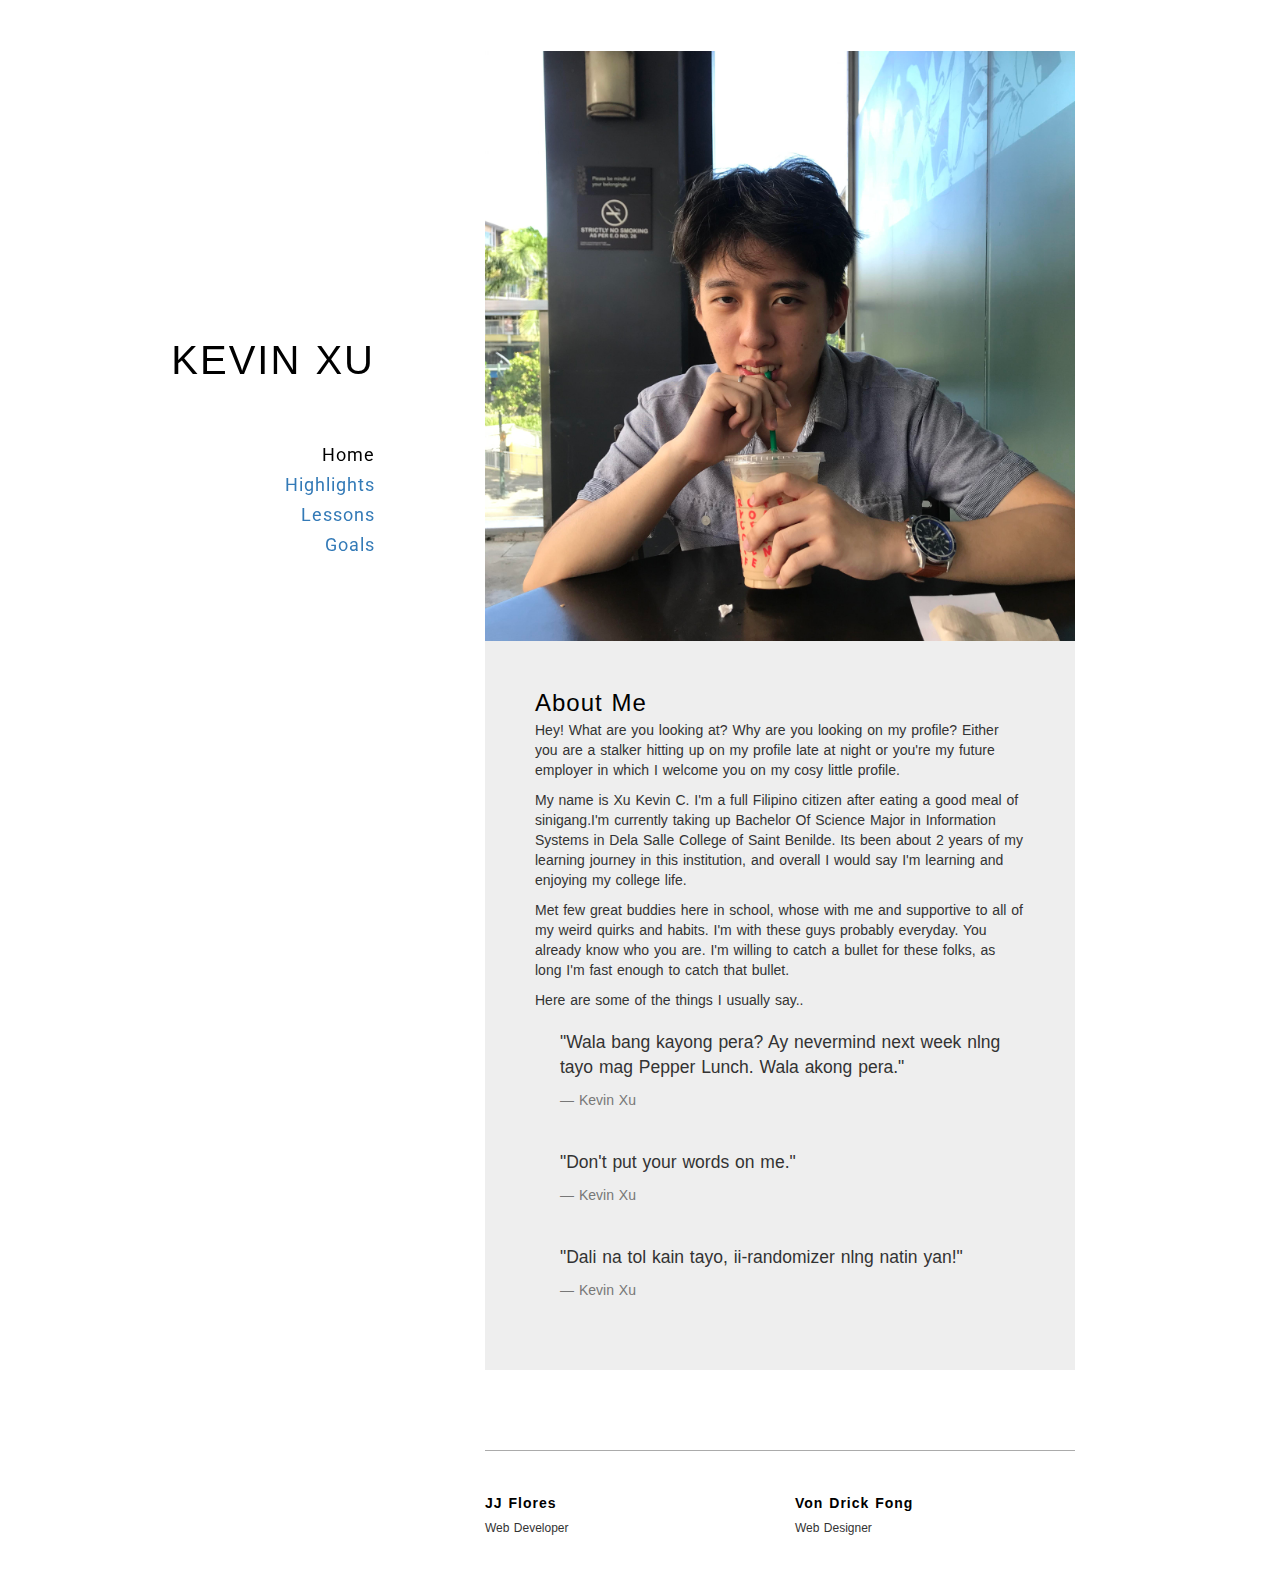
<file: index.html>
<!DOCTYPE html>
<html lang="en">

<head>
	<meta charset="UTF-8">
	<title>Home | kevinxu.dev</title>
	<meta name="viewport" content="width=device-width, initial-scale=1">
	<meta name="format-detection" content="telephone=no">
	<meta name="apple-mobile-web-app-capable" content="yes">

	<link href="https://fonts.googleapis.com/css?family=Lato:400,700|Roboto:400,700&display=swap" rel="stylesheet">  

  <link rel="stylesheet" type="text/css" href="css/font-awesome.min.css">
  <link rel="stylesheet" type="text/css" href="css/justifiedGallery.min.css">
  <link rel="stylesheet" type="text/css" href="css/magnific-popup.css">
  <link rel="stylesheet" type="text/css" href="style.css">

  <!--Bootstrap 3.1 version-->
  <link rel="stylesheet" type="text/css" href="css/bootstrap.min.css">


</head>

<body class="home">

	<!-- Wrapper Site -->
	<div id="main-content">

		<!-- Mobile Menu -->
		<div class="mobile">
			<div class="container">
				<!-- Mobile -->
				<div class="menu-mobile">
					<span class="item item-1"></span>
					<span class="item item-2"></span>
					<span class="item item-3"></span>
				</div>
				<!-- End Mobile -->

				<!-- Logo -->
				<div class="logo">
					<a href="index.html">Kevin Xu</a>
				</div>
				<!-- End Logo -->
			</div>
		</div>
		<div class="hide-menu"></div>
		<!-- End Mobile Menu -->

		<div class="container">
			<div class="row">

				<div class="col-md-3">
					<div class="header affix">
						<div class="table">
							<div class="table-cell">
								<!-- Logo -->
								<div class="logo">
									<a href="index.html" style="text-decoration:none;">kevin xu</a>
								</div>
								<!-- End Logo -->

								<!-- Navigation -->
								<div class="main-menu">
									<nav>
										<ul class="menu-list">
											<li class="active menu-item-has-children">
												<a href="index.html">Home</a>
											</li>
											<li>
												<a href="highlights.html">Highlights</a>
											</li>
											<li>
												<a href="lesson.html">Lessons</a>
											</li>
											<li>
												<a href="goals.html">Goals</a>
											</li>
										</ul>
									</nav>
								</div>
								<!-- End Navigation -->
							</div>
						</div>
					</div>
				</div>

				<div class="col-md-9 col-md-offset-3">
					<div class="projects">

						<article class="post">
							<div class="post-media">
								<a href="single.html">
									<img src="img/aboutme_xu.jpg" alt="About">
								</a>
							</div>
							<div class="post-content">
								<h2 class="title">About Me</h2>

								<!-- The Content -->
								<div class="the-content">
									<p>Hey! What are you looking at? Why are you looking on my profile? Either you are a stalker hitting up on my profile late at night or you're my future employer in which I welcome you on my cosy little profile.</p>
									<p>
										My name is Xu Kevin C. I'm a full Filipino citizen after eating a good meal of sinigang.I'm currently taking up Bachelor Of Science Major in Information Systems in Dela Salle College of Saint Benilde. 
										Its been about 2 years of my learning journey in this institution, and overall I would say I'm learning and enjoying my college life.
									</p>
									<p>
										Met few great buddies here in school, whose with me and supportive to all of my weird quirks and habits. I'm with these guys probably everyday. You already know who you are. I'm willing to catch a bullet for these folks, as long I'm fast enough to catch that bullet. 
									</p>
									<p>Here are some of the things I usually say..</p>
									<blockquote>
										<p>"Wala bang kayong pera? Ay nevermind next week nlng tayo mag Pepper Lunch. Wala akong pera."</p>
										<footer>Kevin Xu</footer>
									</blockquote>
									<blockquote>
										<p>"Don't put your words on me."</p>
										<footer>Kevin Xu</footer>
									</blockquote>

									<blockquote>
										<p>"Dali na tol kain tayo, ii-randomizer nlng natin yan!"</p>
										<footer>Kevin Xu</footer>
									</blockquote>


								</div>
								<!-- End The Content -->

							</div>

						</article>

					</div>
				</div>
			</div>
		</div>
	</div>
	<!-- End Wrapper Site -->

	<!-- Footer -->

	<footer id="footer" class="footer">
		<div class="container">
			<div class="row">
				<div class="col-md-9 col-md-offset-3">
					<div class="footer-inner">
						<div class="row">
							<div class="col-sm-6">
								<a href="https://jjfloresca01.000webhostapp.com/01/01/index.html" ><h2 class="title">JJ Flores</h2></a>
								<p>
									Web Developer
								</p>
							</div>
							<div class="col-sm-6">
								<a href="https://vondrickfong.000webhostapp.com/01/index.html" ><h2 class="title">Von Drick Fong</h2></a>
                                <p>
									Web Designer
								</p>
							</div>
						</div>
					</div>
				</div>
			</div>
		</div>
	</footer>
	<!-- End Footer -->

	<!-- Scripts -->
	<script src="js/jquery-1.12.4.min.js"></script>
	<script src="js/jquery.justifiedGallery.min.js"></script>
	<script src="js/jquery.magnific-popup.js"></script>
	<script src="js/scripts.js"></script>
	<!-- End Scripts -->

</body>
</html>
</file>
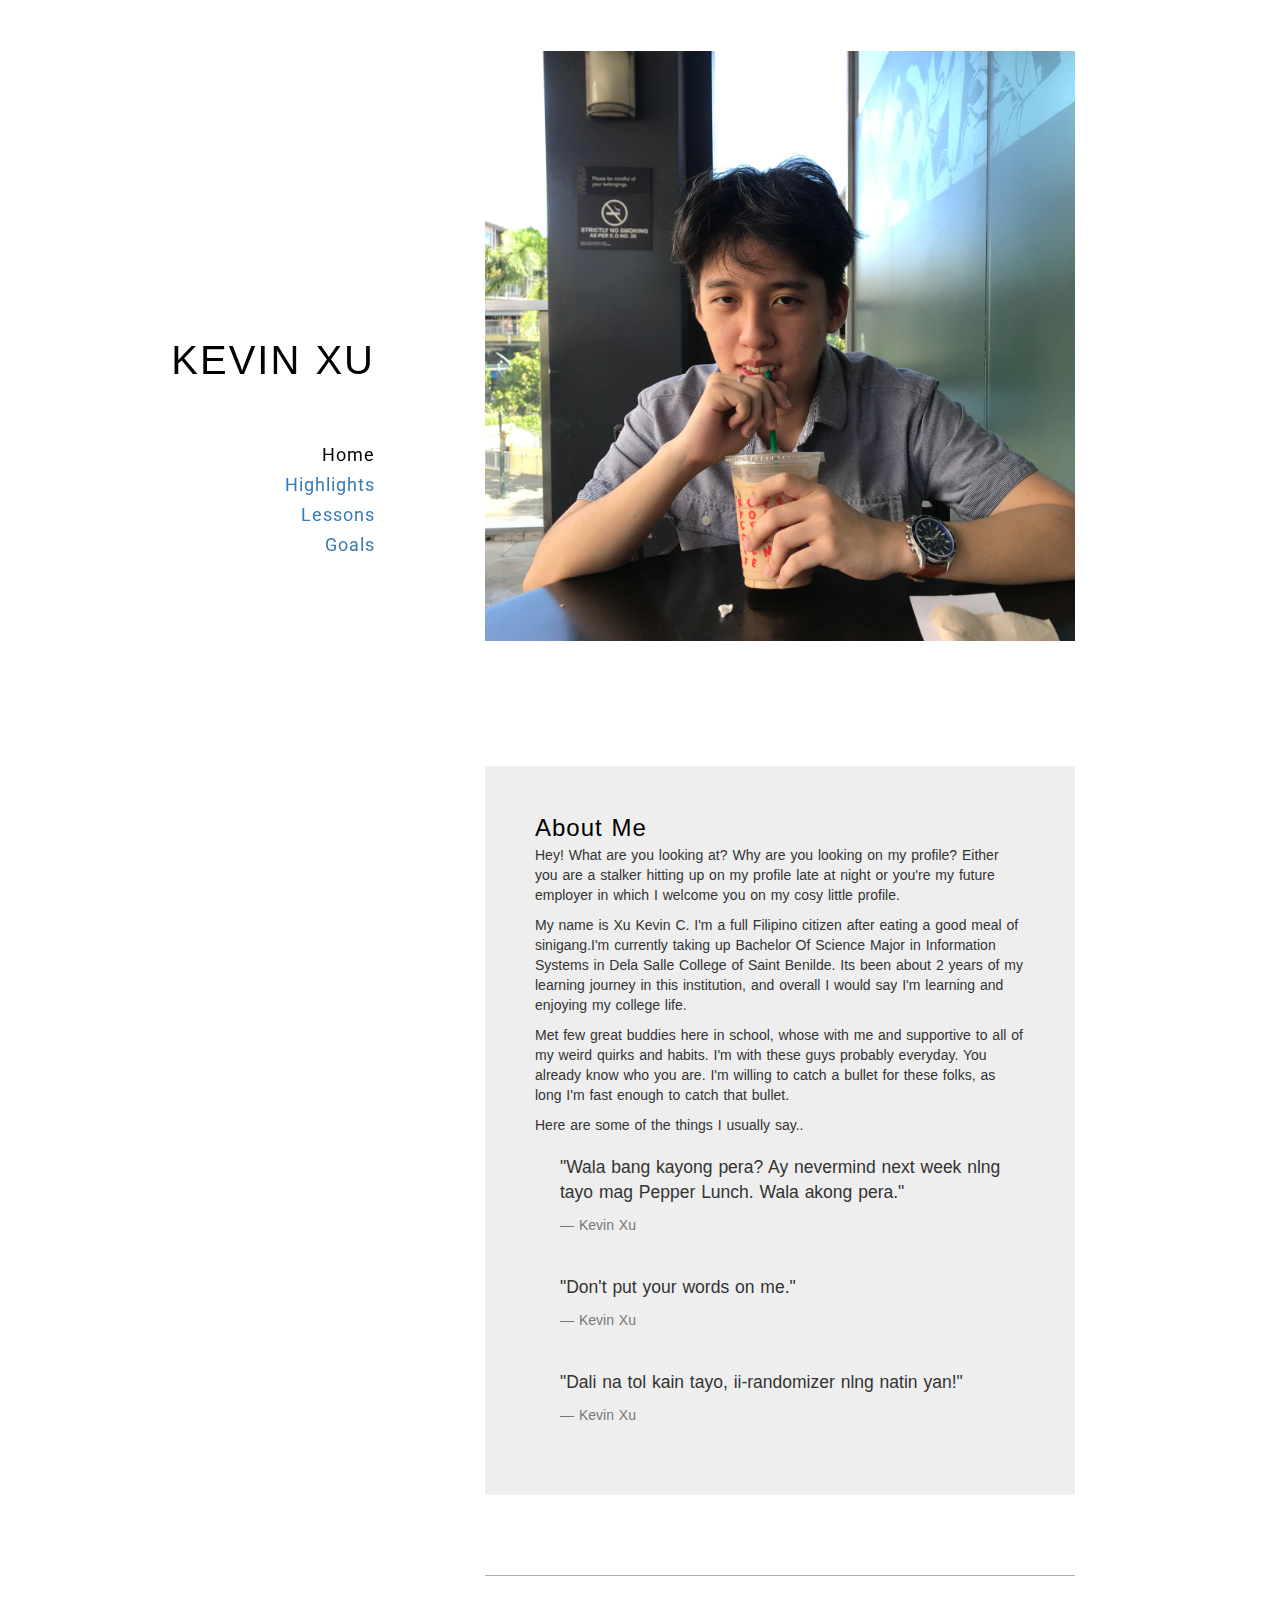
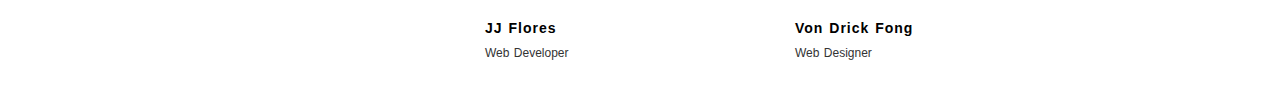
<file: 01/index.html>
<!DOCTYPE html>
<html lang="en">

<head>
	<meta charset="UTF-8">
	<title>Home | kevinxu.dev</title>
	<meta name="viewport" content="width=device-width, initial-scale=1">
	<meta name="format-detection" content="telephone=no">
	<meta name="apple-mobile-web-app-capable" content="yes">

	<link href="https://fonts.googleapis.com/css?family=Lato:400,700|Roboto:400,700&display=swap" rel="stylesheet">  

  <link rel="stylesheet" type="text/css" href="css/font-awesome.min.css">
  <link rel="stylesheet" type="text/css" href="css/justifiedGallery.min.css">
  <link rel="stylesheet" type="text/css" href="css/magnific-popup.css">
  <link rel="stylesheet" type="text/css" href="style.css">

  <!--Bootstrap 3.1 version-->
  <link rel="stylesheet" type="text/css" href="css/bootstrap.min.css">


</head>

<body class="home">

	<!-- Wrapper Site -->
	<div id="main-content">

		<!-- Mobile Menu -->
		<div class="mobile">
			<div class="container">
				<!-- Mobile -->
				<div class="menu-mobile">
					<span class="item item-1"></span>
					<span class="item item-2"></span>
					<span class="item item-3"></span>
				</div>
				<!-- End Mobile -->

				<!-- Logo -->
				<div class="logo">
					<a href="index.html">Kevin Xu</a>
				</div>
				<!-- End Logo -->
			</div>
		</div>
		<div class="hide-menu"></div>
		<!-- End Mobile Menu -->

		<div class="container">
			<div class="row">

				<div class="col-md-3">
					<div class="header affix">
						<div class="table">
							<div class="table-cell">
								<!-- Logo -->
								<div class="logo">
									<a href="index.html" style="text-decoration:none;">kevin xu</a>
								</div>
								<!-- End Logo -->

								<!-- Navigation -->
								<div class="main-menu">
									<nav>
										<ul class="menu-list">
											<li class="active menu-item-has-children">
												<a href="index.html">Home</a>
											</li>
											<li>
												<a href="highlights.html">Highlights</a>
											</li>
											<li>
												<a href="lesson.html">Lessons</a>
											</li>
											<li>
												<a href="goals.html">Goals</a>
											</li>
										</ul>
									</nav>
								</div>
								<!-- End Navigation -->
							</div>
						</div>
					</div>
				</div>

				<div class="col-md-9 col-md-offset-3">
					<div class="projects">

						<article class="post">
							<div class="post-media">
								<a href="single.html">
									<img src="img/aboutme_xu.jpg" alt="About" style="margin-bottom:125px;">
								</a>
							</div>
							<div class="post-content">
								<h2 class="title">About Me</h2>

								<!-- The Content -->
								<div class="the-content">
									<p>Hey! What are you looking at? Why are you looking on my profile? Either you are a stalker hitting up on my profile late at night or you're my future employer in which I welcome you on my cosy little profile.</p>
									<p>
										My name is Xu Kevin C. I'm a full Filipino citizen after eating a good meal of sinigang.I'm currently taking up Bachelor Of Science Major in Information Systems in Dela Salle College of Saint Benilde. 
										Its been about 2 years of my learning journey in this institution, and overall I would say I'm learning and enjoying my college life.
									</p>
									<p>
										Met few great buddies here in school, whose with me and supportive to all of my weird quirks and habits. I'm with these guys probably everyday. You already know who you are. I'm willing to catch a bullet for these folks, as long I'm fast enough to catch that bullet. 
									</p>
									<p>Here are some of the things I usually say..</p>
									<blockquote>
										<p>"Wala bang kayong pera? Ay nevermind next week nlng tayo mag Pepper Lunch. Wala akong pera."</p>
										<footer>Kevin Xu</footer>
									</blockquote>
									<blockquote>
										<p>"Don't put your words on me."</p>
										<footer>Kevin Xu</footer>
									</blockquote>

									<blockquote>
										<p>"Dali na tol kain tayo, ii-randomizer nlng natin yan!"</p>
										<footer>Kevin Xu</footer>
									</blockquote>


								</div>
								<!-- End The Content -->

							</div>

						</article>

					</div>
				</div>
			</div>
		</div>
	</div>
	<!-- End Wrapper Site -->

	<!-- Footer -->

	<footer id="footer" class="footer">
		<div class="container">
			<div class="row">
				<div class="col-md-9 col-md-offset-3">
					<div class="footer-inner">
						<div class="row">
							<div class="col-sm-6">
								<a href="https://jjfloresca01.000webhostapp.com/01/01/index.html" ><h2 class="title">JJ Flores</h2></a>
								<p>
									Web Developer
								</p>
							</div>
							<div class="col-sm-6">
								<a href="https://vondrickfong.000webhostapp.com/01/index.html" ><h2 class="title">Von Drick Fong</h2></a>
                                <p>
									Web Designer
								</p>
							</div>
						</div>
					</div>
				</div>
			</div>
		</div>
	</footer>
	<!-- End Footer -->

	<!-- Scripts -->
	<script src="js/jquery-1.12.4.min.js"></script>
	<script src="js/jquery.justifiedGallery.min.js"></script>
	<script src="js/jquery.magnific-popup.js"></script>
	<script src="js/scripts.js"></script>
	<!-- End Scripts -->

</body>
</html>
</file>
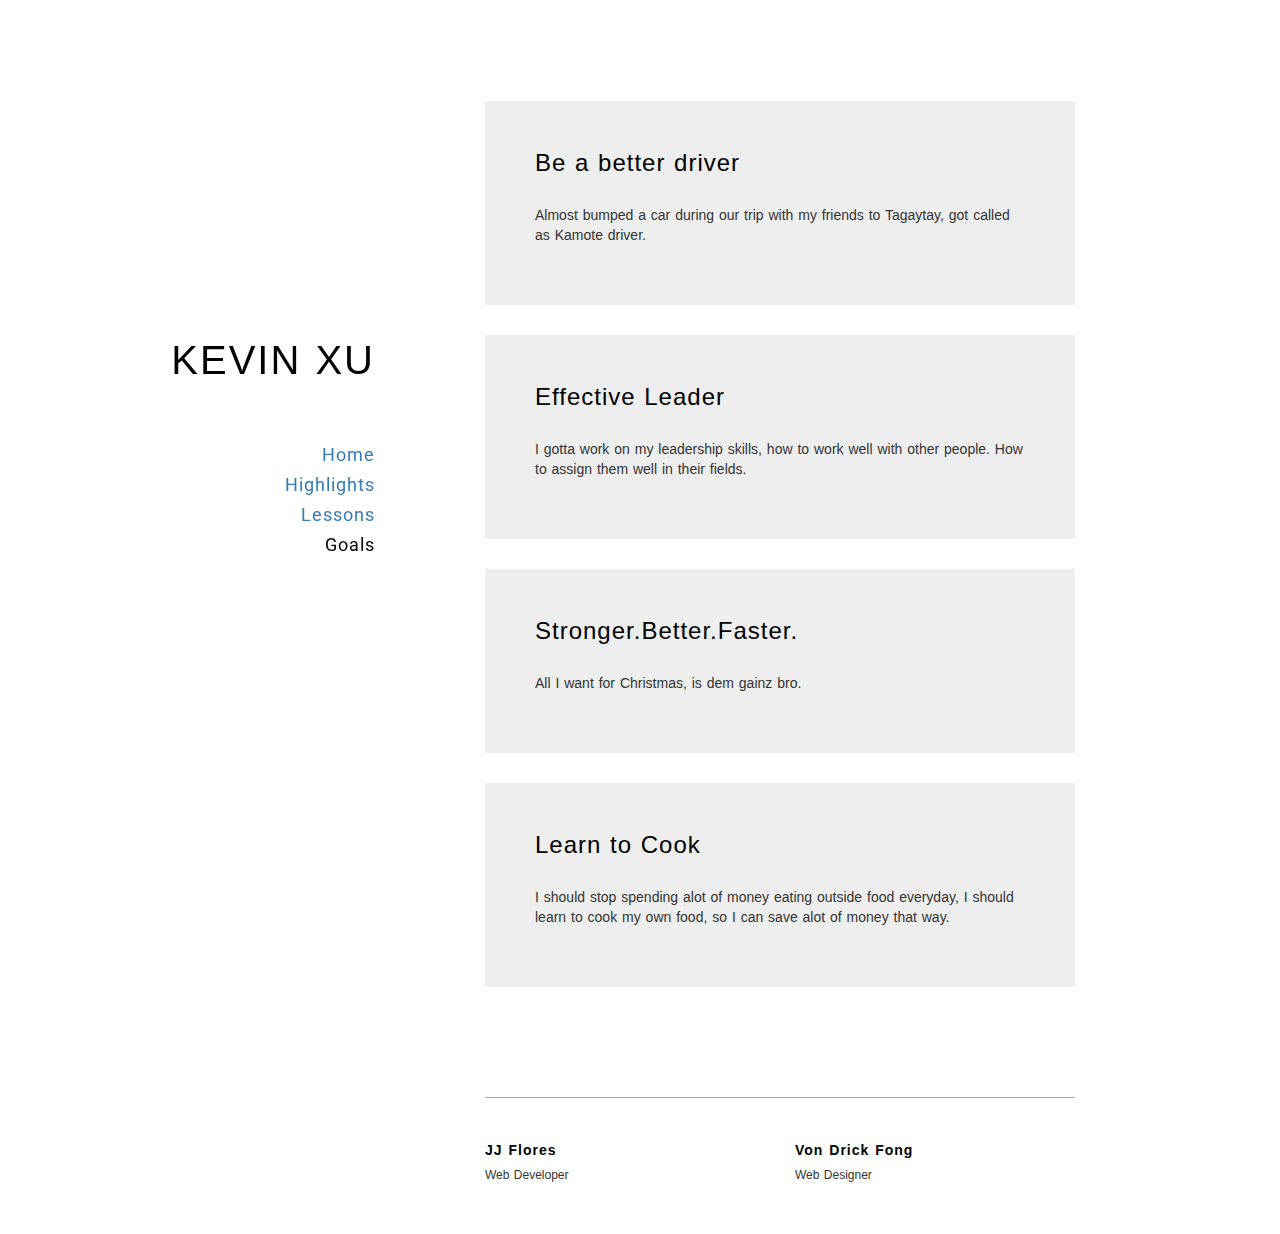
<file: goals.html>
<!DOCTYPE html>
<html lang="en">

<head>
	<meta charset="UTF-8">
	<title>Goals | kevinxu.dev</title>
	<meta name="viewport" content="width=device-width, initial-scale=1">
	<meta name="format-detection" content="telephone=no">
	<meta name="apple-mobile-web-app-capable" content="yes">

	<link href="https://fonts.googleapis.com/css?family=Lato:400,700|Roboto:400,700&display=swap" rel="stylesheet">  

  <link rel="stylesheet" type="text/css" href="css/font-awesome.min.css">
  <link rel="stylesheet" type="text/css" href="css/justifiedGallery.min.css">
  <link rel="stylesheet" type="text/css" href="css/magnific-popup.css">

  <link rel="stylesheet" type="text/css" href="style.css">

  <!--Bootstrap 3.1 version-->
  <link rel="stylesheet" type="text/css" href="css/bootstrap.min.css">


</head>

<body class="home">

	<!-- Wrapper Site -->
	<div id="main-content">

	

		<!-- Mobile Menu -->
		<div class="mobile">
			<div class="container">
				<!-- Mobile -->
				<div class="menu-mobile">
					<span class="item item-1"></span>
					<span class="item item-2"></span>
					<span class="item item-3"></span>
				</div>
				<!-- End Mobile -->

				<!-- Logo -->
				<div class="logo">
					<a href="index.html">Kevin Xu/a>
				</div>
				<!-- End Logo -->
			</div>
		</div>
		<div class="hide-menu"></div>
		<!-- End Mobile Menu -->

		<div class="container">
			<div class="row">

				<div class="col-md-3">
					<div class="header affix">
						<div class="table">
							<div class="table-cell">
								<!-- Logo -->
								<div class="logo">
									<a href="index.html" style="text-decoration:none;">kevin xu</a>
								</div>
								<!-- End Logo -->

								<!-- Navigation -->
								<div class="main-menu">
									<nav>
										<ul class="menu-list">
											<li>
												<a href="index.html">Home</a>
											</li>
											<li >
												<a href="highlights.html">Highlights</a>
											</li>
											<li>
												<a href="lesson.html">Lessons</a>
											</li>
											<li class="active menu-item-has-children">
												<a href="goals.html">Goals</a>
											</li>
										</ul>
									</nav>
								</div>
								<!-- End Navigation -->

						
							</div>
						</div>
					</div>
				</div>

				<div class="col-md-9 col-md-offset-3">
					<div class="projects">
						<div class="project">
							
							<div class="images-project">
							

                                <div class="detail-content">
                                    <h2 class="title">
                                        Be a better driver
                                    </h2>
                                    <div class="the-content">
                                        <p>Almost bumped a car during our trip with my friends to Tagaytay, got called as Kamote driver.</p>
                                    </div>
                                </div>

							
                                <div class="detail-content">
                                    <h2 class="title">
                                        Effective Leader
                                    </h2>
                                    <div class="the-content">
                                        <p>I gotta work on my leadership skills, how to work well with other people. How to assign them well in their fields.</p>
                                    </div>
                                </div>

							
								<div class="detail-content">
                                    <h2 class="title">
                                        Stronger.Better.Faster.
                                    </h2>
                                    <div class="the-content">
                                        <p>All I want for Christmas, is dem gainz bro.</p>
                                    </div>
								</div>
								
						
								<div class="detail-content">
                                    <h2 class="title">
                                        Learn to Cook
                                    </h2>
                                    <div class="the-content">
                                        <p>I should stop spending alot of money eating outside food everyday, I should learn to cook my own food, so I can save alot of money that way.</p>
                                    </div>
								</div>
							</div>

						</div>
					</div>
				</div>
			</div>
		</div>
	</div>
	<!-- End Wrapper Site -->

	<!-- Footer -->

	<footer id="footer" class="footer">
		<div class="container">
			<div class="row">
				<div class="col-md-9 col-md-offset-3">
					<div class="footer-inner">
						<div class="row">
							<div class="col-sm-6">
								<a href="https://jjfloresca01.000webhostapp.com/01/01/index.html" ><h2 class="title">JJ Flores</h2></a>
								<p>
									Web Developer
								</p>
							</div>
							<div class="col-sm-6">
								<a href="https://vondrickfong.000webhostapp.com/01/index.html" ><h2 class="title">Von Drick Fong</h2></a>
                                <p>
									Web Designer
								</p>
							</div>
						</div>
					</div>
				</div>
			</div>
		</div>
	</footer>
	<!-- End Footer -->


	<!-- Scripts -->
	<script src="js/jquery-1.12.4.min.js"></script>
	<script src="js/jquery.justifiedGallery.min.js"></script>
	<script src="js/jquery.magnific-popup.js"></script>
	<script src="js/scripts.js"></script>
	<!-- End Scripts -->

</body>
</html>
</file>
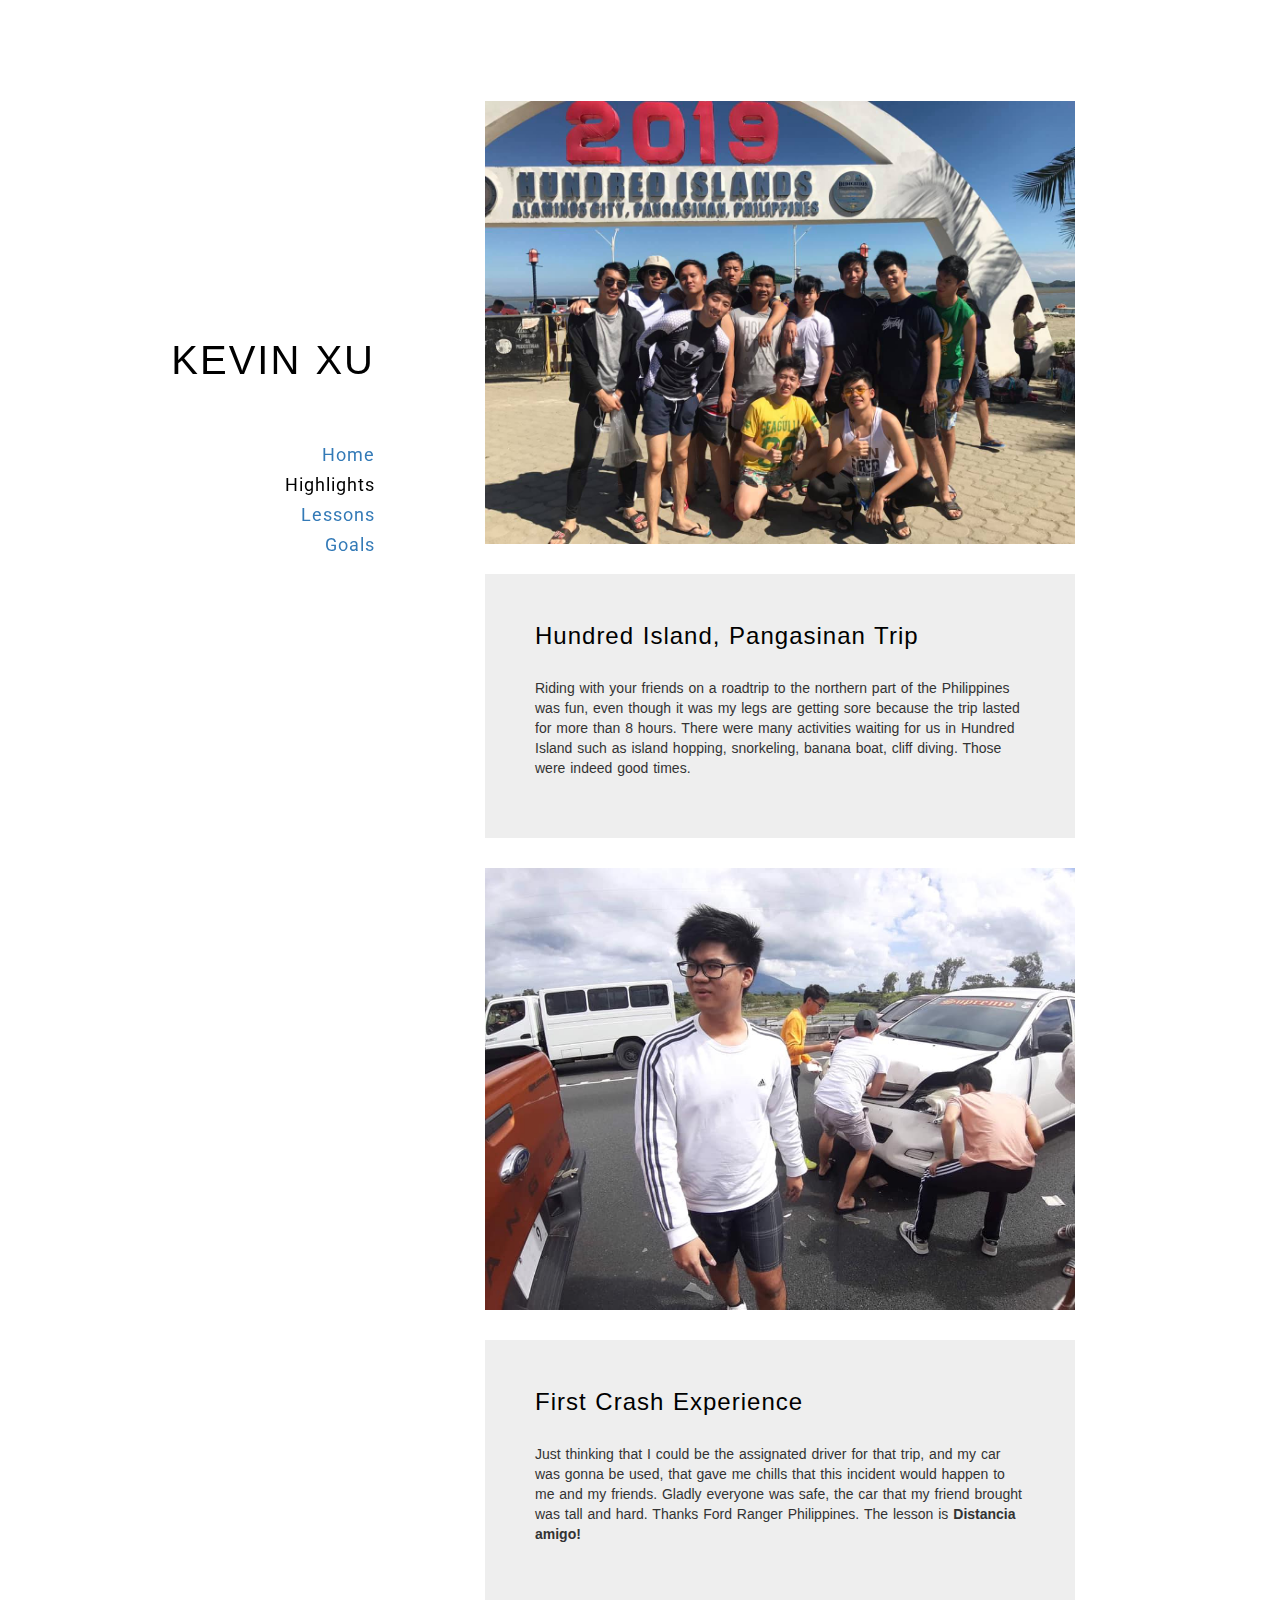
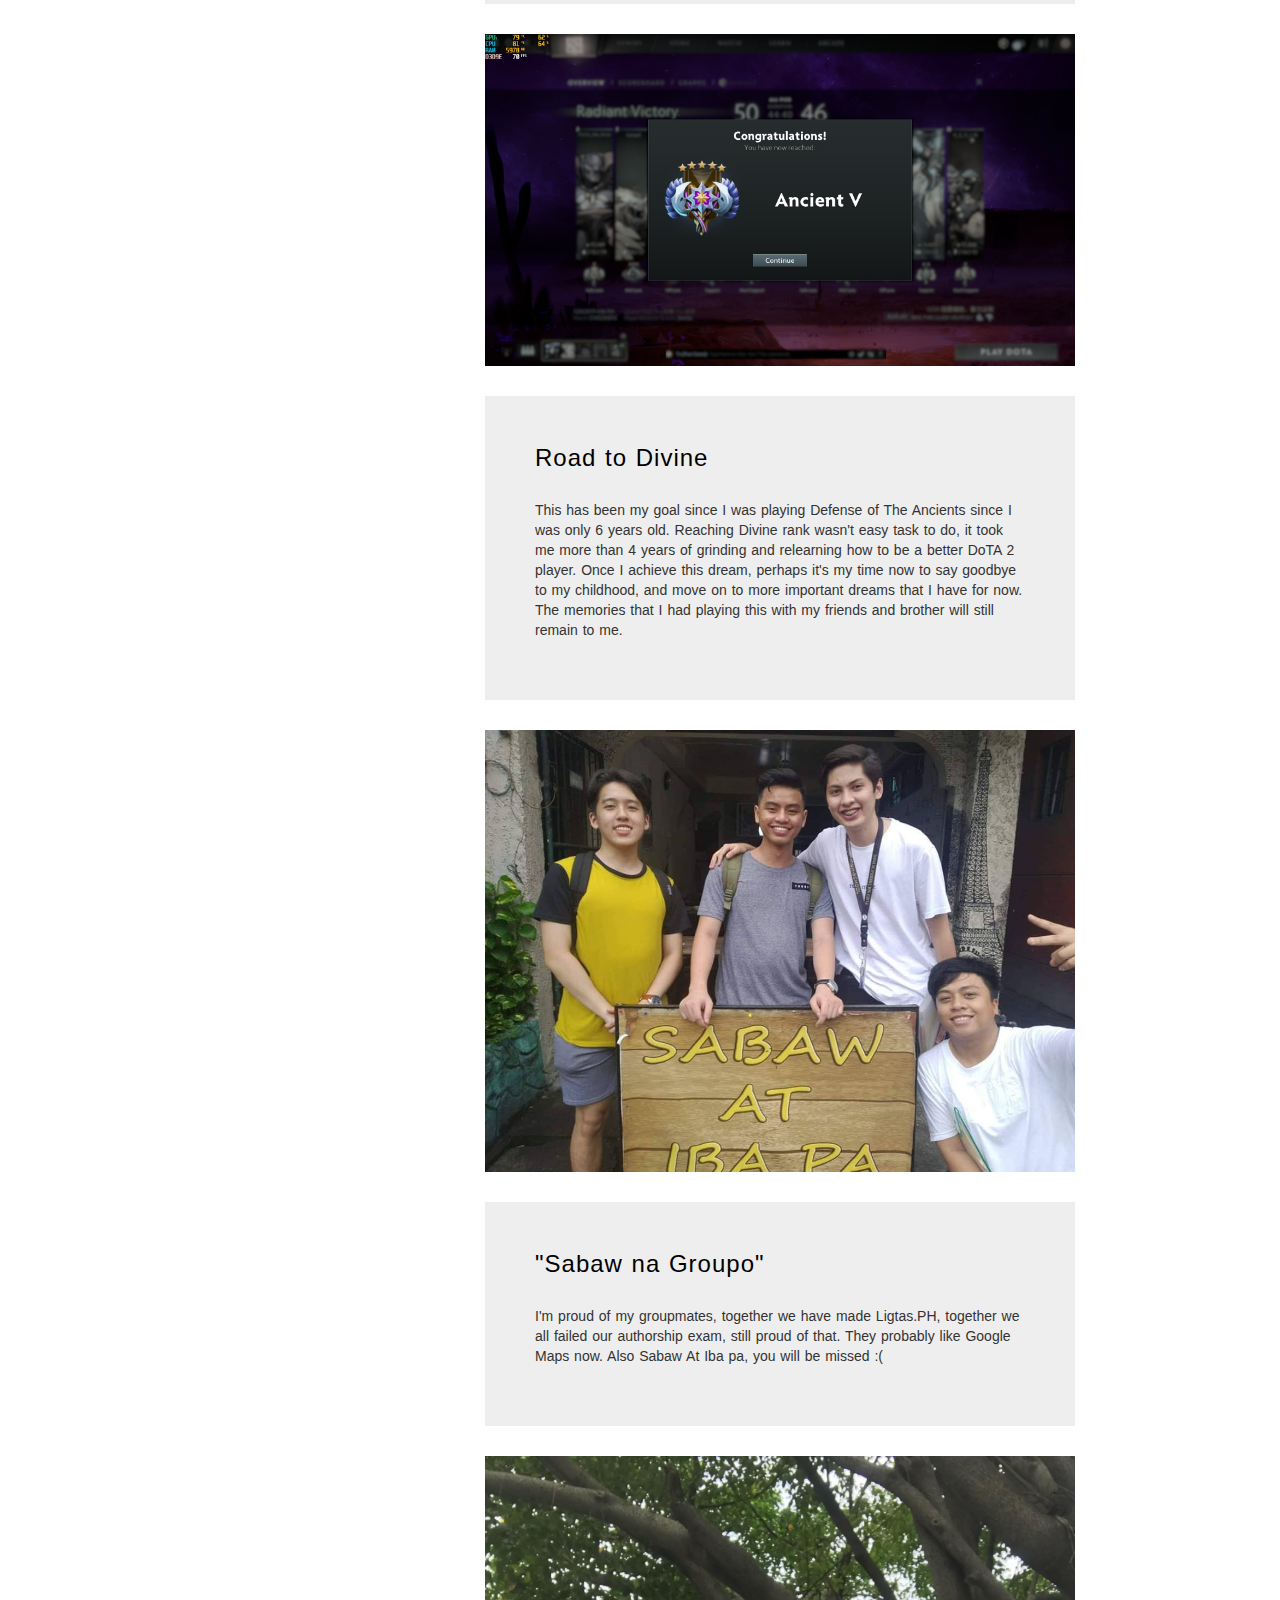
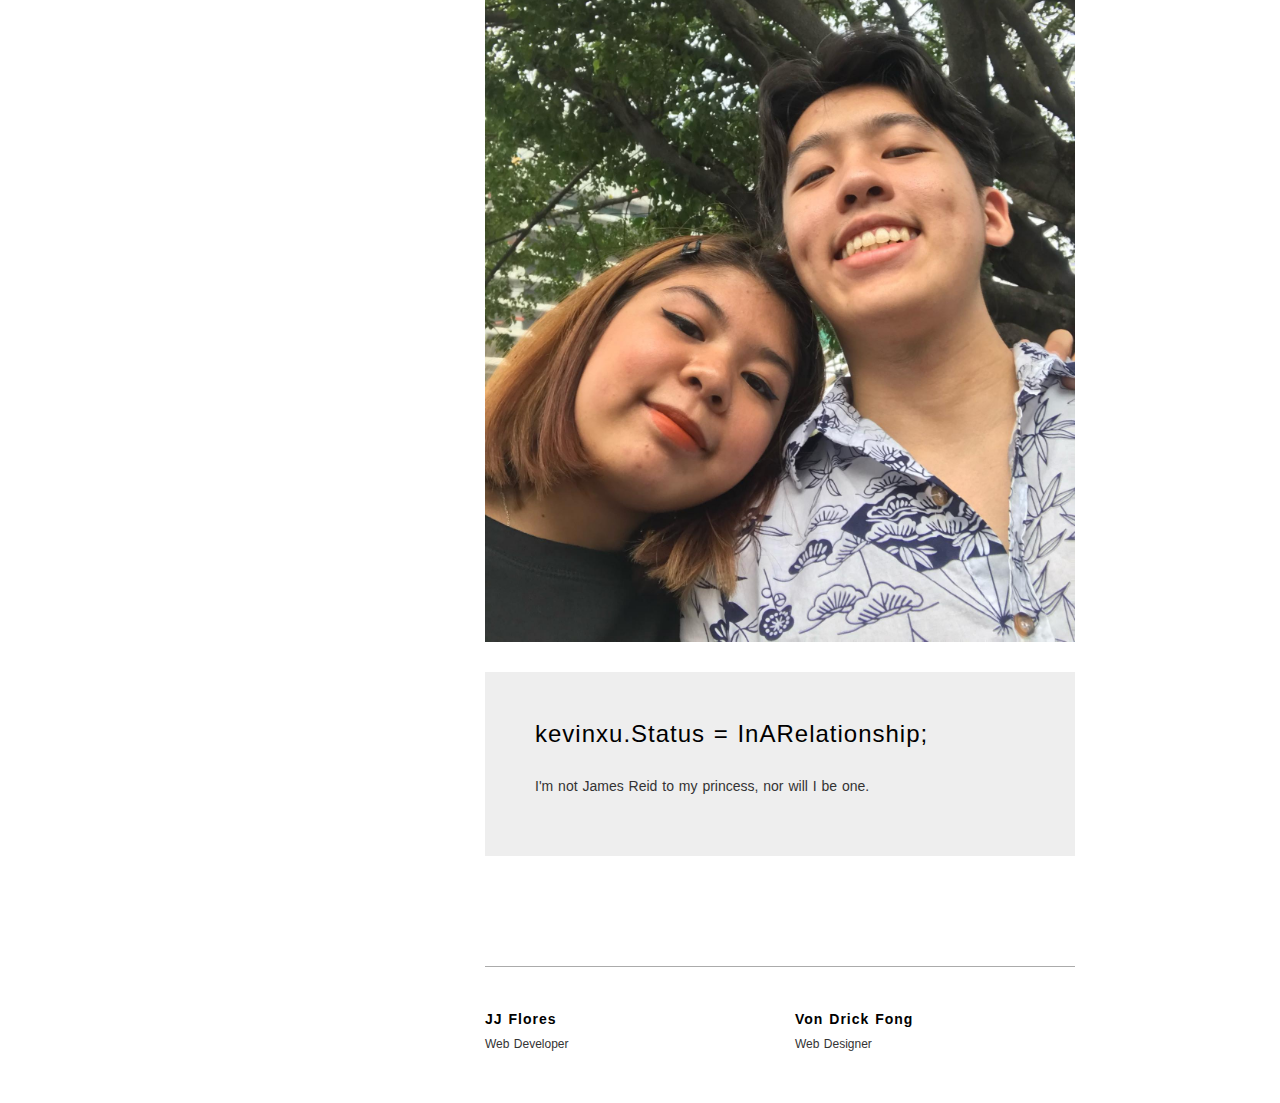
<file: highlights.html>
<!DOCTYPE html>
<html lang="en">

<head>
	<meta charset="UTF-8">
	<title>Highlights | kevinxu.dev</title>
	<meta name="viewport" content="width=device-width, initial-scale=1">
	<meta name="format-detection" content="telephone=no">
	<meta name="apple-mobile-web-app-capable" content="yes">

	<link href="https://fonts.googleapis.com/css?family=Lato:400,700|Roboto:400,700&display=swap" rel="stylesheet">  

  <link rel="stylesheet" type="text/css" href="css/font-awesome.min.css">
  <link rel="stylesheet" type="text/css" href="css/justifiedGallery.min.css">
  <link rel="stylesheet" type="text/css" href="css/magnific-popup.css">

  <link rel="stylesheet" type="text/css" href="style.css">

  <!--Bootstrap 3.1 version-->
  <link rel="stylesheet" type="text/css" href="css/bootstrap.min.css">


</head>

<body class="home">

	<!-- Wrapper Site -->
	<div id="main-content">

	

		<!-- Mobile Menu -->
		<div class="mobile">
			<div class="container">
				<!-- Mobile -->
				<div class="menu-mobile">
					<span class="item item-1"></span>
					<span class="item item-2"></span>
					<span class="item item-3"></span>
				</div>
				<!-- End Mobile -->

				<!-- Logo -->
				<div class="logo">
					<a href="index.html">Kevin Xu</a>
				</div>
				<!-- End Logo -->
			</div>
		</div>
		<div class="hide-menu"></div>
		<!-- End Mobile Menu -->

		<div class="container">
			<div class="row">

				<div class="col-md-3">
					<div class="header affix">
						<div class="table">
							<div class="table-cell">
								<!-- Logo -->
								<div class="logo">
									<a href="index.html" style="text-decoration:none;">kevin xu</a>
								</div>
								<!-- End Logo -->

								<!-- Navigation -->
								<div class="main-menu">
									<nav>
										<ul class="menu-list">
											<li>
												<a href="index.html">Home</a>
											</li>
											<li class="active menu-item-has-children">
												<a href="highlights.html">Highlights</a>
											</li>
											<li>
												<a href="lesson.html">Lessons</a>
											</li>
											<li>
												<a href="goals.html">Goals</a>
											</li>
										</ul>
									</nav>
								</div>
								<!-- End Navigation -->

						
							</div>
						</div>
					</div>
				</div>

				<div class="col-md-9 col-md-offset-3">
					<div class="projects">
						<div class="project">
							
							<div class="images-project">
								<a href="#" class="popup">
									<img src="img/highlights1_xu.jpg" alt="">
                                </a>

                                <div class="detail-content">
                                    <h2 class="title">
                                        Hundred Island, Pangasinan Trip
                                    </h2>
                                    <div class="the-content">
                                        <p>Riding with your friends on a roadtrip to the northern part of the Philippines was fun, even though it was my legs are getting sore because the trip lasted for more than 8 hours.
											There were many activities waiting for us in Hundred Island such as island hopping, snorkeling, banana boat, cliff diving. Those were indeed good times.
										</p>
                                    </div>
                                </div>

								<a href="#" class="popup">
									<img src="img/highlights2_xu.jpg" alt="">
                                </a>
                                
                                <div class="detail-content">
                                    <h2 class="title">
                                        First Crash Experience
                                    </h2>
                                    <div class="the-content">
                                        <p>Just thinking that I could be the assignated driver for that trip, and my car was gonna be used, that gave me chills that this incident would happen to me and my friends.
											Gladly everyone was safe, the car that my friend brought was tall and hard. Thanks Ford Ranger Philippines. The lesson is <strong>Distancia amigo!</strong>
										</p>
                                    </div>
                                </div>

								<a href="#" class="popup">
									<img src="img/highlights3_xu.jpg" alt="">
								</a>

								<div class="detail-content">
                                    <h2 class="title">
                                        Road to Divine 
                                    </h2>
                                    <div class="the-content">
                                        <p>This has been my goal since I was playing Defense of The Ancients since I was only 6 years old. Reaching Divine rank wasn't easy task to do, it took me more than 4 years of grinding and relearning how to be a 
											better DoTA 2 player. Once I achieve this dream, perhaps it's my time now to say goodbye to my childhood, and move on to more important dreams that I have for now. The memories that I had playing this with my friends and brother
											will still remain to me.
										</p>
                                    </div>
								</div>
								
								<a href="#" class="popup">
									<img src="img/highlight4_xu.jpg" alt="">
								</a>
								<div class="detail-content">
                                    <h2 class="title">
                                        "Sabaw na Groupo"
                                    </h2>
                                    <div class="the-content">
                                        <p>I'm proud of my groupmates, together we have made Ligtas.PH, together we all failed our authorship exam, still proud of that. They probably like Google Maps now. Also Sabaw At Iba pa, you will be missed :(</p>
                                    </div>
								</div>

								
								<a href="#" class="popup">
									<img src="img/highlights5_xu.jpg" alt="">
								</a>

								<div class="detail-content">
                                    <h2 class="title">
                                        kevinxu.Status = InARelationship;
                                    </h2>
                                    <div class="the-content">
                                        <p>I'm not James Reid to my princess, nor will I be one.</p>
                                    </div>
								</div>

							</div>

						</div>
					</div>
				</div>
			</div>
		</div>
	</div>
	<!-- End Wrapper Site -->

	<!-- Footer -->

	<footer id="footer" class="footer">
		<div class="container">
			<div class="row">
				<div class="col-md-9 col-md-offset-3">
					<div class="footer-inner">
						<div class="row">
							<div class="col-sm-6">
								<a href="https://jjfloresca01.000webhostapp.com/01/01/index.html" ><h2 class="title">JJ Flores</h2></a>
								<p>
									Web Developer
								</p>
							</div>
							<div class="col-sm-6">
								<a href="https://vondrickfong.000webhostapp.com/01/index.html" ><h2 class="title">Von Drick Fong</h2></a>
                                <p>
									Web Designer
								</p>
							</div>
						</div>
					</div>
				</div>
			</div>
		</div>
	</footer>
	<!-- End Footer -->


	<!-- Scripts -->
	<script src="js/jquery-1.12.4.min.js"></script>
	<script src="js/jquery.justifiedGallery.min.js"></script>
	<script src="js/jquery.magnific-popup.js"></script>
	<script src="js/scripts.js"></script>
	<!-- End Scripts -->

</body>
</html>
</file>
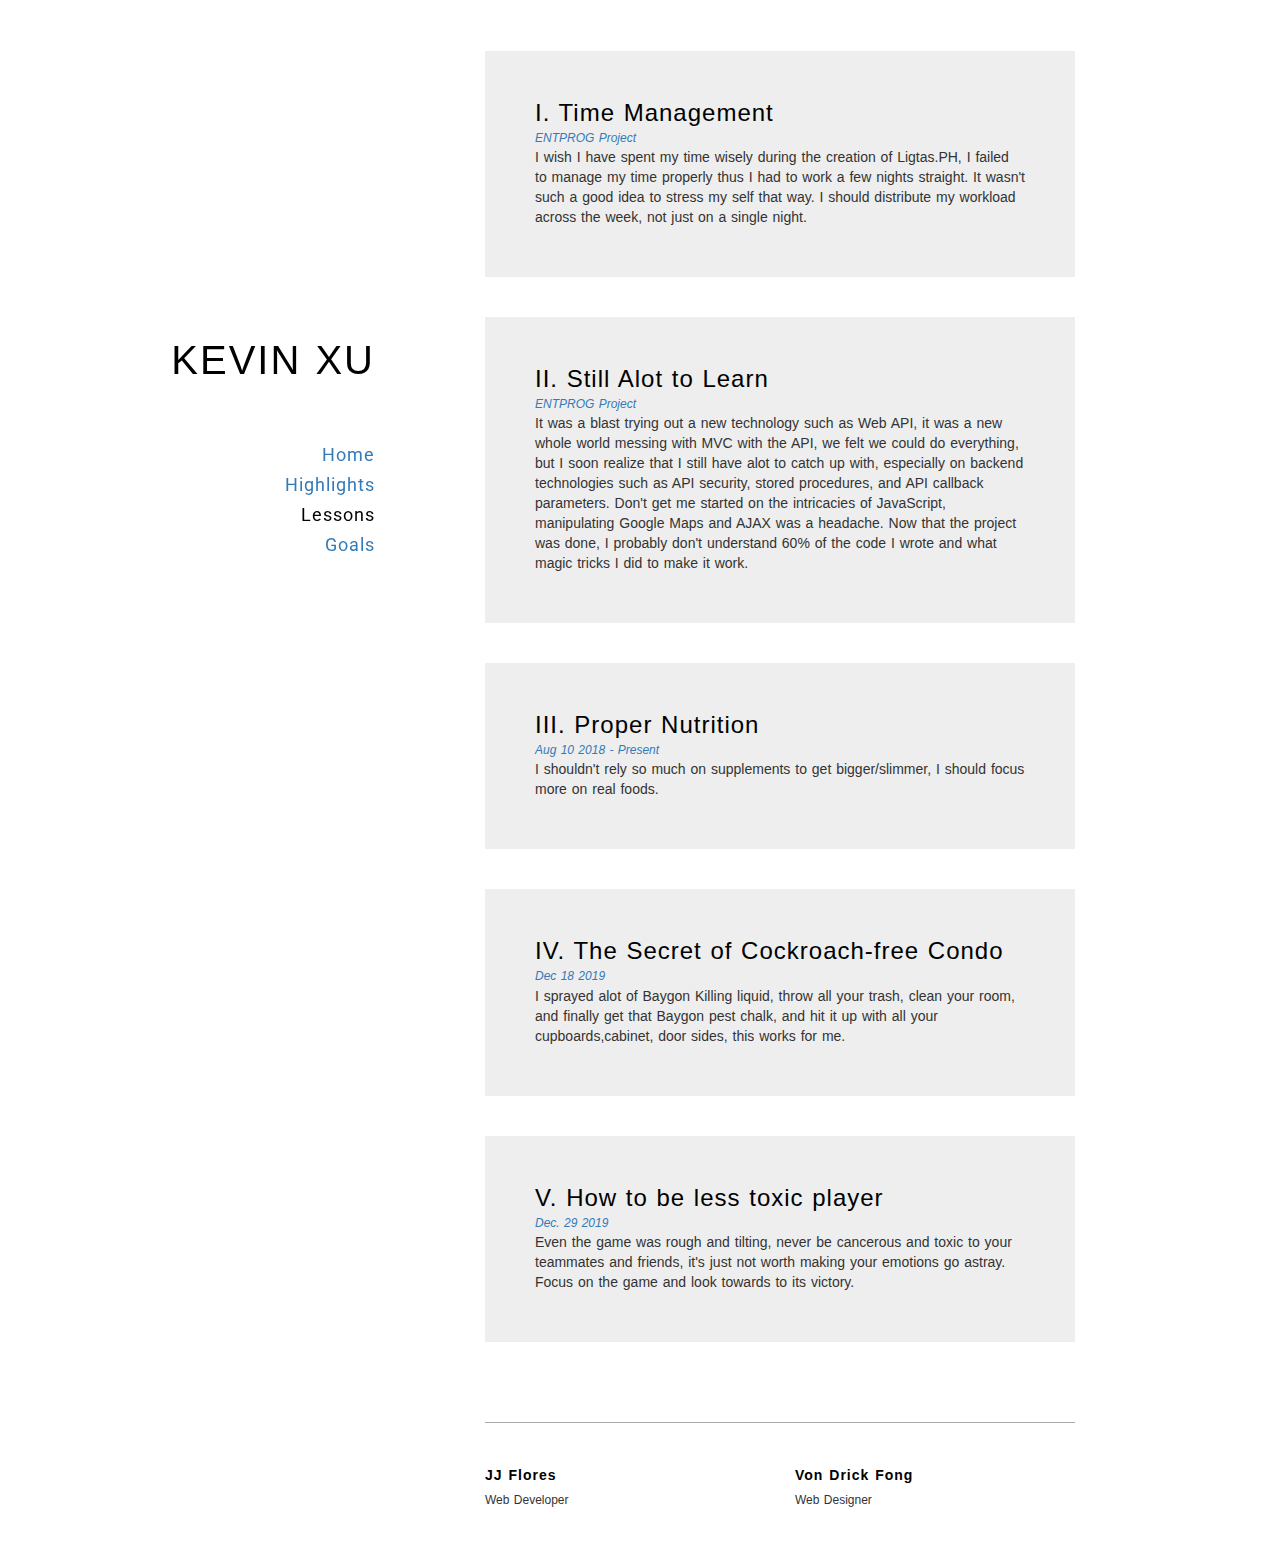
<file: lesson.html>
<!DOCTYPE html>
<html lang="en">

<head>
	<meta charset="UTF-8">
	<title>Lessons | kevinxu.dev</title>
	<meta name="viewport" content="width=device-width, initial-scale=1">
	<meta name="format-detection" content="telephone=no">
	<meta name="apple-mobile-web-app-capable" content="yes">

	<link href="https://fonts.googleapis.com/css?family=Lato:400,700|Roboto:400,700&display=swap" rel="stylesheet">  

  <link rel="stylesheet" type="text/css" href="css/font-awesome.min.css">
  <link rel="stylesheet" type="text/css" href="css/justifiedGallery.min.css">
  <link rel="stylesheet" type="text/css" href="css/magnific-popup.css">

  <link rel="stylesheet" type="text/css" href="style.css">

  <!--Bootstrap 3.1 version-->
  <link rel="stylesheet" type="text/css" href="css/bootstrap.min.css">
</head>

<body class="home">

	<!-- Wrapper Site -->
	<div id="main-content">



		<!-- Mobile Menu -->
		<div class="mobile">
			<div class="container">
				<!-- Mobile -->
				<div class="menu-mobile">
					<span class="item item-1"></span>
					<span class="item item-2"></span>
					<span class="item item-3"></span>
				</div>
				<!-- End Mobile -->

				<!-- Logo -->
				<div class="logo">
					<a href="index.html">Kevin Xu</a>
				</div>
				<!-- End Logo -->
			</div>
		</div>
		<div class="hide-menu"></div>
		<!-- End Mobile Menu -->

		<div class="container">
			<div class="row">

				<div class="col-md-3">
					<div class="header affix">
						<div class="table">
							<div class="table-cell">
								<!-- Logo -->
								<div class="logo">
									<a href="index.html" style="text-decoration:none;">kevin xu</a>
								</div>
								<!-- End Logo -->

								<!-- Navigation -->
								<div class="main-menu">
									<nav>
										<ul class="menu-list">
											<li>
												<a href="index.html">Home</a>
											</li>
											<li>
												<a href="highlights.html">Highlights</a>
											</li>
											<li class="active menu-item-has-children">
												<a href="lesson.html">Lessons</a>
											</li>
											<li>
												<a href="goals.html">Goals</a>
											</li>
										</ul>
									</nav>
								</div>
								<!-- End Navigation -->

							</div>
						</div>
					</div>
				</div>

				<div class="col-md-9 col-md-offset-3">
					<div class="projects">

						<article class="post">

							<div class="post-content">
								<h2 class="title">I. Time Management</h2>

								<!-- Post Details -->
								<div class="post-details">
									<a href="#" class="post-date">ENTPROG Project</a>
									
								</div>
								<!-- End Post Details -->

								<!-- The Content -->
								<div class="the-content">
								
									<p>I wish I have spent my time wisely during the creation of Ligtas.PH, I failed to manage my time properly thus I had to work a few nights straight. It wasn't such a good idea to stress my self that way.
										I should distribute my workload across the week, not just on a single night.
									</p>


								
								</div>
								<!-- End The Content -->

							</div>

						</article>

                        <article class="post">
						
							<div class="post-content">
								<h2 class="title">II. Still Alot to Learn</h2>

								<!-- Post Details -->
								<div class="post-details">
									<a href="#" class="post-date">ENTPROG Project</a>
								</div>
								<!-- End Post Details -->

								<!-- The Content -->
								<div class="the-content">
									<p>It was a blast trying out a new technology such as Web API, it was a new whole world messing with MVC with the API, we felt we could do everything, but I soon realize 
										that I still have alot to catch up with, especially on backend technologies such as API security, stored procedures, and API callback parameters. Don't get me started on the intricacies
										of JavaScript, manipulating Google Maps and AJAX was a headache. Now that the project was done, I probably don't understand 60% of the code I wrote and what magic tricks I did to make it work.
									</p>



								
								</div>
								<!-- End The Content -->

							</div>
                        </article>
                        
                        <article class="post">
					
							<div class="post-content">
								<h2 class="title">III. Proper Nutrition</h2>

								<!-- Post Details -->
								<div class="post-details">
									<a href="#" class="post-date">Aug 10 2018 - Present</a>
								</div>
								<!-- End Post Details -->

								<!-- The Content -->
								<div class="the-content">
									<p>I shouldn't rely so much on supplements to get bigger/slimmer, I should focus more on real foods.</p>



								
								</div>
								<!-- End The Content -->

							</div>
                        </article>

                        <article class="post">

							<div class="post-content">
								<h2 class="title">IV. The Secret of Cockroach-free Condo</h2>

								<!-- Post Details -->
								<div class="post-details">
									<a href="#" class="post-date">Dec 18 2019</a>
								</div>
								<!-- End Post Details -->

								<!-- The Content -->
								<div class="the-content">
									<p>I sprayed alot of Baygon Killing liquid, throw all your trash, clean your room, and finally get that Baygon pest chalk, and hit it up with all your cupboards,cabinet, door sides,
										this works for me.
									</p>
						</div>
								<!-- End The Content -->

							</div>
                        </article>

                        <article class="post">

							<div class="post-content">
								<h2 class="title">V. How to be less toxic player</h2>

								<!-- Post Details -->
								<div class="post-details">
									<a href="#" class="post-date">Dec. 29 2019</a>
								</div>
								<!-- End Post Details -->

								<!-- The Content -->
								<div class="the-content">
									<p>Even the game was rough and tilting, never be cancerous and toxic to your teammates and friends, it's just not worth making your emotions go astray. Focus on the game and look towards to its victory.</p>



								
								</div>
								<!-- End The Content -->

							</div>
                        </article>

					</div>
				</div>
			</div>
		</div>
	</div>
	<!-- End Wrapper Site -->

	<!-- Footer -->
	<footer id="footer" class="footer">
		<div class="container">
			<div class="row">
				<div class="col-md-9 col-md-offset-3">
					<div class="footer-inner">
						<div class="row">
							<div class="col-sm-6">
								<a href="https://jjfloresca01.000webhostapp.com/01/01/index.html" ><h2 class="title">JJ Flores</h2></a>
								<p>
									Web Developer
								</p>
							</div>
							<div class="col-sm-6">
								<a href="https://vondrickfong.000webhostapp.com/01/index.html" ><h2 class="title">Von Drick Fong</h2></a>
                                <p>
									Web Designer
								</p>
							</div>
						</div>
					</div>
				</div>
			</div>
		</div>
	</footer>
	<!-- End Footer -->

	<!-- Scripts -->
	<script src="js/jquery-1.12.4.min.js"></script>

	<script src="js/scripts.js"></script>
	<!-- End Scripts -->

</body>
</html>
</file>
<file: css/justifiedGallery.min.css>
/*!
 * Justified Gallery - v3.6.3
 * http://miromannino.github.io/Justified-Gallery/
 * Copyright (c) 2016 Miro Mannino
 * Licensed under the MIT license.
 */
.justified-gallery{width:100%;position:relative;overflow:hidden}.justified-gallery>a,.justified-gallery>div{position:absolute;display:inline-block;overflow:hidden;filter:"alpha(opacity=10)";opacity:.1}.justified-gallery>a>img,.justified-gallery>div>img,.justified-gallery>a>a>img,.justified-gallery>div>a>img{position:absolute;top:50%;left:50%;margin:0;padding:0;border:0;filter:"alpha(opacity=0)";opacity:0}.justified-gallery>a>.caption,.justified-gallery>div>.caption{display:none;position:absolute;bottom:0;padding:5px;background-color:#000;left:0;right:0;margin:0;color:#fff;font-size:12px;font-weight:300;font-family:sans-serif}.justified-gallery>a>.caption.caption-visible,.justified-gallery>div>.caption.caption-visible{display:initial;filter:"alpha(opacity=70)";opacity:.7;-webkit-transition:opacity 500ms ease-in;-moz-transition:opacity 500ms ease-in;-o-transition:opacity 500ms ease-in;transition:opacity 500ms ease-in}.justified-gallery>.entry-visible{filter:"alpha(opacity=100)";opacity:1;background:0 0}.justified-gallery>.entry-visible>img,.justified-gallery>.entry-visible>a>img{filter:"alpha(opacity=100)";opacity:1;-webkit-transition:opacity 500ms ease-in;-moz-transition:opacity 500ms ease-in;-o-transition:opacity 500ms ease-in;transition:opacity 500ms ease-in}.justified-gallery>.jg-filtered{display:none}.justified-gallery>.spinner{position:absolute;bottom:0;margin-left:-24px;padding:10px 0;left:50%;filter:"alpha(opacity=100)";opacity:1;overflow:initial}.justified-gallery>.spinner>span{display:inline-block;filter:"alpha(opacity=0)";opacity:0;width:8px;height:8px;margin:0 4px;background-color:#000;border-radius:6px}
</file>
<file: style.css>
/*=========================================================================

1. Reset CSS
2. Typography
3. General
4. Header
5. Projects
6. Posts
7. Footer
8. Preload
9. Responsive

=========================================================================*/
/* =========== 1. Reset CSS  =========== */
img,
legend {
  border: 0;
}
legend,
td,
th {
  padding: 0;
}
html {
  font-family: sans-serif;
  -ms-text-size-adjust: 100%;
  -webkit-text-size-adjust: 100%;
}

a {
  color: #ababab;
  background-color: transparent;
}
a:hover,
a:active {
  outline: 0;
}
abbr[title] {
  border-bottom: 1px dotted;
}
b,
optgroup,
strong {
  font-weight: 700;
}
dfn {
  font-style: italic;
}
h1 {
  font-size: 2em;
  margin: .67em 0;
}
mark {
  background: #ffffff;
  color: #333333;
}
small {
  font-size: 80%;
}
sub,
sup {
  font-size: 75%;
  line-height: 0;
  position: relative;
  vertical-align: baseline;
}
sup {
  top: -0.5em;
}
sub {
  bottom: -0.25em;
}
svg:not(:root) {
  overflow: hidden;
}
figure {
  margin: 1em 40px;
}
hr {
  -moz-box-sizing: content-box;
  box-sizing: content-box;
  height: 0;
}
pre,
textarea {
  overflow: auto;
}
code,
kbd,
pre,
samp {
  font-family: monospace, monospace;
  font-size: 1em;
}

a:hover,
a:focus,
input:focus,
textarea:focus,
button:focus,
select:focus {
  outline: none !important;
  text-decoration: none;
}

/* =========== 2. Typography  =========== */
h1,
.h1,
h2,
.h2,
h3,
.h3,
h4,
.h4,
h5,
.h5,
h6,
.h6 {
  font-family: 'Roboto', serif;
  color: #ababab;
  font-weight: 400;
  line-height: 1.2em;
  margin-bottom: 20px;
  margin-top: 0;
}
h1 > a,
.h1 > a,
h2 > a,
.h2 > a,
h3 > a,
.h3 > a,
h4 > a,
.h4 > a,
h5 > a,
.h5 > a,
h6 > a,
.h6 > a {
  color: inherit;
}
h1,
.h1 {
  font-size: 36px;
}
h2,
.h2 {
  font-size: 30px;
}
h3,
.h3 {
  font-size: 26px;
}
h4,
.h4 {
  font-size: 22px;
}
h5,
.h5 {
  font-size: 18px;
}
h6,
.h6 {
  font-size: 14px;
}
a {
  color: #ababab;
  text-decoration: none;
  -webkit-transition: all 0.3s ease;
  -moz-transition: all 0.3s ease;
  -ms-transition: all 0.3s ease;
  -o-transition: all 0.3s ease;
  transition: all 0.3s ease;
}
a:hover {
  color: #000000 !important;
}
.quicklinks a:hover,
.quicklinks a:active,
.quicklinks a:focus {
  color: #00b9eb !important;
}
p {
  margin-top: 0;
  margin-bottom: 10px;
}
code,
kbd,
pre,
samp {
  font-family: 'Lato', serif;
  -webkit-border-radius: 0;
  -moz-border-radius: 0;
  -ms-border-radius: 0;
  -o-border-radius: 0;
  border-radius: 0;
}
code {
  background-color: #eee;
  letter-spacing: 0.015em;
}
abbr {
  background-color: #A1D71A;
  color: #111;
  border-width: 2px;
}
mark,
.mark {
  color: #ffffff;
  background-color: #a4b4c4;
}
dfn {
  border-bottom: 1px dashed;
}
cite {
  font-style: normal;
}

pre {
  line-height: 1.8em;
  padding: 15px;
  border: 1px solid #E4E4E4;
  font-style: italic;
  overflow: auto;
  white-space: pre-wrap;
  background-color: #f7f7f7;
  word-wrap: break-word;
  max-width: 100%;
}
img {
  max-width: 100%;
  height: auto;
  vertical-align: middle;
  border: 0;
}

/* ===========  3. General  =========== */
body {
  margin: 0;
  padding: 50px 0 0;
  font-family: 'Lato', serif;
  font-size: 14px;
  background: #ffffff;
  color: #333333;
  overflow-x: hidden;
  line-height: 24px;
  word-spacing: 1px;
}
.container {
  max-width: 1000px;
}
.mobile {
  display: none;
  margin-bottom: 60px;
}
.mobile .menu-mobile {
  width: 60px;
  height: 60px;
  display: inline-block;
  position: fixed;
  z-index: 999;
}
.mobile .menu-mobile .item {
  display: block;
  width: 22px;
  height: 2px;
  background-color: #000000;
  position: relative;
}
.mobile .menu-mobile .item-1 {
  top: 23px;
}
.mobile .menu-mobile .item-2 {
  top: 29px;
}
.mobile .menu-mobile .item-3 {
  top: 35px;
}
.mobile .logo {
  padding-bottom: 0;
  padding-top: 10px;
  text-align: center;
}
.hide-menu {
  position: fixed;
  top: 0;
  left: 0;
  right: 0;
  bottom: 0;
  z-index: 998;
  background-color: rgba(0, 0, 0, 0.7);
  visibility: hidden;
  opacity: 0;
  -webkit-transition: visibility 0.3s ease, opacity 0.3s ease;
  -moz-transition: visibility 0.3s ease, opacity 0.3s ease;
  -ms-transition: visibility 0.3s ease, opacity 0.3s ease;
  -o-transition: visibility 0.3s ease, opacity 0.3s ease;
  transition: visibility 0.3s ease, opacity 0.3s ease;
}
/* ===========  4. Header  =========== */
.header {
  width: 220px;
  bottom: 0;
  top: 0;
  text-align: right;
  z-index: 9;
}
.header-text {
  margin-bottom: 50px;
}
.header-text blockquote {
  font-size: 16px;
  padding-left: 50px;
}
.header-text blockquote:before {
  font-size: 30px;
}
.menu-left .header {
  text-align: left;
}
.menu-left .main-menu .sub-menu {
  padding-left: 0;
  padding-right: 20px;
  right: 100%;
  left: auto;
  text-align: right;
}
.table {
  display: table;
  width: 100%;
  height: 100%;
}
.table-cell {
  display: table-cell;
  vertical-align: middle;
}
.main-menu {
  font-family: 'Roboto', serif;
  letter-spacing: 1px;
  font-size: 18px;
  line-height: 24px;
}
.main-menu ul,
.main-menu li {
  list-style: none;
  padding: 0;
  margin: 0;
}
.main-menu .menu-list > li > a {
  padding-top: 3px;
  padding-bottom: 3px;
  display: block;
}
.main-menu .active a {
  color: #000000;
}
.main-menu li {
  position: relative;
}
.main-menu li:hover > .sub-menu {
  opacity: 1;
  visibility: visible;
}
.main-menu .sub-menu {
  position: absolute;
  width: 200px;
  top: 0;
  left: 100%;
  font-size: 14px;
  text-align: left;
  visibility: hidden;
  padding-left: 20px;
  opacity: 0;
}
.main-menu .sub-menu li {
  padding-left: 20px;
  padding-right: 20px;
  background-color: #ababab;
}
.main-menu .sub-menu li:first-child {
  padding-top: 10px;
}
.main-menu .sub-menu li:last-child {
  padding-bottom: 10px;
}
.main-menu .sub-menu a {
  color: #000000 !important;
}
.logo {
  font-size: 40px;
  color: #000000;
  text-transform: uppercase;
  padding-bottom: 60px;
  letter-spacing: 2px;
  line-height: 40px;
}
.logo a {
  color: inherit;
}


/* ===========  5. Projects  =========== */
.projects {
  padding-left: 80px;
  padding-right: 50px;
}
.project-item {
  position: relative;
  margin-bottom: 40px;
}
.project-item:last-child {
  margin-bottom: 0;
}
.project-item .title {
  position: absolute;
  top: 20px;
  left: 20px;
  opacity: 0;
  visibility: hidden;
}
.project-item .title a {
  background-color: #000000;
  color: #ffffff;
  font-size: 14px;
  display: inline-block;
  line-height: 24px;
  padding-left: 10px;
  padding-right: 10px;
  opacity: 1;
  letter-spacing: 1px;
}
.project-item .title a:hover {
  color: #ffffff !important;
  opacity: 0.7;
}
.project-item:hover .title {
  opacity: 1;
  visibility: visible;
  -webkit-transition: opacity 0.3s ease-in-out, visibility 0.3s ease-in-out;
  -moz-transition: opacity 0.3s ease-in-out, visibility 0.3s ease-in-out;
  -ms-transition: opacity 0.3s ease-in-out, visibility 0.3s ease-in-out;
  -o-transition: opacity 0.3s ease-in-out, visibility 0.3s ease-in-out;
  transition: opacity 0.3s ease-in-out, visibility 0.3s ease-in-out;
}

.project .detail-content {
  padding: 50px;
  margin-bottom: 30px;
  background-color: #eeeeee;
}
.project .title {
  color: #000000;
  margin-bottom: 30px;
}
.project a {
  color: #000000 !important;
  font-weight: 700;
}
.project .project-attributes {
  margin-top: 20px;
  font-size: 12px;
}
.project .project-attributes .socials {
  padding-top: 0;
}
.project table {
  width: 100%;
}
.project .name {
  font-weight: 700;
  width: 30%;
  text-align: left;
  padding-bottom: 10px;
}
.project .value {
  font-style: italic;
  width: 70%;
  padding-bottom: 10px;
}
.project .images-project {
  margin-top: 50px;
}
.project .popup img {
  margin-bottom: 30px;
}
.project .popup:last-child img {
  margin-bottom: 0;
}
/* ===========  6. Posts  =========== */
.post {
  margin-bottom: 40px;
}
.post:last-child {
  margin-bottom: 0;
}
.post .post-content {
  background-color: #eeeeee;
  padding: 50px 50px 40px;
}
.title {
  margin-top: 0;
  margin-bottom: 5px;
  line-height: 24px;
  color: #000000;
  font-size: 24px;
  letter-spacing: 1px;
}
.post-details {
  font-style: italic;
  font-size: 12px;
}
.post-details a {
  display: inline-block;
}
.post-details a:after {
  content: '//';
  margin-left: 5px;
  margin-right: 5px;
}
.post-details a:last-child:after {
  content: normal;
}

/* ===========  7. Footer  =========== */
.footer-inner {
  margin-top: 80px;
  border-top: 1px solid #ababab;
  padding-top: 40px;
  padding-bottom: 40px;
  margin-left: 80px;
  margin-right: 50px;
  font-size: 12px;
}
.footer-inner .title {
  font-size: 14px;
  font-weight: 700;
}
.footer-inner ul {
  list-style: none;
  font-size: 12px;
  margin: 0;
  padding: 0;
}

/* ===========  9. Responsive  =========== */
@media screen and (max-width: 991px) {

  .mobile {
    display: block;
  }
  .header,
  .menu-left .header {
    left: 0;
    width: 250px;
    z-index: 9999;
    background-color: #000000;
    text-align: center;
    -webkit-transform: translateX(-101%);
    -moz-transform: translateX(-101%);
    transform: translateX(-101%);
    -webkit-transition: transform 0.3s ease;
    -moz-transition: transform 0.3s ease;
    -ms-transition: transform 0.3s ease;
    -o-transition: transform 0.3s ease;
    transition: transform 0.3s ease;
  }
  .header .logo,
  .menu-left .header .logo {
    color: #ffffff;
  }
  .header.active,
  .menu-left .header.active {
    -webkit-transform: translateX(0);
    -moz-transform: translateX(0);
    transform: translateX(0);
  }
  .main-menu,
  .menu-left .main-menu {
    max-height: 45%;
    overflow-y: auto;
    overflow-x: hidden;
  }
  .main-menu a:hover,
  .menu-left .main-menu a:hover {
    color: #ffffff !important;
  }
  .main-menu .active a,
  .menu-left .main-menu .active a {
    color: #ffffff;
  }
  .main-menu .sub-menu,
  .menu-left .main-menu .sub-menu {
    display: none;
    position: relative;
    width: 100%;
    left: 0;
    visibility: visible;
    opacity: 1;
    padding-left: 0;
    text-align: center;
  }
  .main-menu .sub-menu li,
  .menu-left .main-menu .sub-menu li,
  .main-menu .sub-menu li:first-child,
  .menu-left .main-menu .sub-menu li:first-child,
  .main-menu .sub-menu li:last-child,
  .menu-left .main-menu .sub-menu li:last-child {
    padding-top: 5px;
    padding-bottom: 5px;
  }

  .footer-inner {
    margin-left: 50px;
    margin-right: 50px;
  }

}
@media screen and (max-width: 768px) {
  body {
    padding-top: 30px;
  }
  .project-item {
    margin-bottom: 30px;
  }
}
@media screen and (max-width: 600px) {
  .post .post-content {
    padding: 20px;
  }
  .project .detail-content {
    padding: 20px;
  }
  .project .images-project {
    margin-top: 30px;
  }
  #comments .children {
    padding-left: 0;
  }
}
@media screen and (max-width: 480px) {
  .projects {
    padding-left: 0;
    padding-right: 0;
  }
  .footer-inner {
    margin-left: 0;
    margin-right: 0;
  }
  .mobile {
    margin-bottom: 50px;
  }
  .mobile .logo {
    font-size: 30px;
    padding-left: 20px;
  }
  .project-item {
    margin-bottom: 20px;
  }
  #comments .comment-avatar {
    float: none;
  }
  #comments .comment-context {
    margin-top: 20px;
    margin-left: 0;
    padding-left: 0;
  }
  #comments .reply {
    text-align: right;
  }
  .navigation-wrap {
    margin-top: 30px;
  }
  .footer-inner {
    margin-top: 50px;
  }
}
</file>
<file: 01/css/justifiedGallery.min.css>
/*!
 * Justified Gallery - v3.6.3
 * http://miromannino.github.io/Justified-Gallery/
 * Copyright (c) 2016 Miro Mannino
 * Licensed under the MIT license.
 */
.justified-gallery{width:100%;position:relative;overflow:hidden}.justified-gallery>a,.justified-gallery>div{position:absolute;display:inline-block;overflow:hidden;filter:"alpha(opacity=10)";opacity:.1}.justified-gallery>a>img,.justified-gallery>div>img,.justified-gallery>a>a>img,.justified-gallery>div>a>img{position:absolute;top:50%;left:50%;margin:0;padding:0;border:0;filter:"alpha(opacity=0)";opacity:0}.justified-gallery>a>.caption,.justified-gallery>div>.caption{display:none;position:absolute;bottom:0;padding:5px;background-color:#000;left:0;right:0;margin:0;color:#fff;font-size:12px;font-weight:300;font-family:sans-serif}.justified-gallery>a>.caption.caption-visible,.justified-gallery>div>.caption.caption-visible{display:initial;filter:"alpha(opacity=70)";opacity:.7;-webkit-transition:opacity 500ms ease-in;-moz-transition:opacity 500ms ease-in;-o-transition:opacity 500ms ease-in;transition:opacity 500ms ease-in}.justified-gallery>.entry-visible{filter:"alpha(opacity=100)";opacity:1;background:0 0}.justified-gallery>.entry-visible>img,.justified-gallery>.entry-visible>a>img{filter:"alpha(opacity=100)";opacity:1;-webkit-transition:opacity 500ms ease-in;-moz-transition:opacity 500ms ease-in;-o-transition:opacity 500ms ease-in;transition:opacity 500ms ease-in}.justified-gallery>.jg-filtered{display:none}.justified-gallery>.spinner{position:absolute;bottom:0;margin-left:-24px;padding:10px 0;left:50%;filter:"alpha(opacity=100)";opacity:1;overflow:initial}.justified-gallery>.spinner>span{display:inline-block;filter:"alpha(opacity=0)";opacity:0;width:8px;height:8px;margin:0 4px;background-color:#000;border-radius:6px}
</file>
<file: 01/style.css>
/*=========================================================================

1. Reset CSS
2. Typography
3. General
4. Header
5. Projects
6. Posts
7. Footer
8. Preload
9. Responsive

=========================================================================*/
/* =========== 1. Reset CSS  =========== */
img,
legend {
  border: 0;
}
legend,
td,
th {
  padding: 0;
}
html {
  font-family: sans-serif;
  -ms-text-size-adjust: 100%;
  -webkit-text-size-adjust: 100%;
}

a {
  color: #ababab;
  background-color: transparent;
}
a:hover,
a:active {
  outline: 0;
}
abbr[title] {
  border-bottom: 1px dotted;
}
b,
optgroup,
strong {
  font-weight: 700;
}
dfn {
  font-style: italic;
}
h1 {
  font-size: 2em;
  margin: .67em 0;
}
mark {
  background: #ffffff;
  color: #333333;
}
small {
  font-size: 80%;
}
sub,
sup {
  font-size: 75%;
  line-height: 0;
  position: relative;
  vertical-align: baseline;
}
sup {
  top: -0.5em;
}
sub {
  bottom: -0.25em;
}
svg:not(:root) {
  overflow: hidden;
}
figure {
  margin: 1em 40px;
}
hr {
  -moz-box-sizing: content-box;
  box-sizing: content-box;
  height: 0;
}
pre,
textarea {
  overflow: auto;
}
code,
kbd,
pre,
samp {
  font-family: monospace, monospace;
  font-size: 1em;
}

a:hover,
a:focus,
input:focus,
textarea:focus,
button:focus,
select:focus {
  outline: none !important;
  text-decoration: none;
}

/* =========== 2. Typography  =========== */
h1,
.h1,
h2,
.h2,
h3,
.h3,
h4,
.h4,
h5,
.h5,
h6,
.h6 {
  font-family: 'Roboto', serif;
  color: #ababab;
  font-weight: 400;
  line-height: 1.2em;
  margin-bottom: 20px;
  margin-top: 0;
}
h1 > a,
.h1 > a,
h2 > a,
.h2 > a,
h3 > a,
.h3 > a,
h4 > a,
.h4 > a,
h5 > a,
.h5 > a,
h6 > a,
.h6 > a {
  color: inherit;
}
h1,
.h1 {
  font-size: 36px;
}
h2,
.h2 {
  font-size: 30px;
}
h3,
.h3 {
  font-size: 26px;
}
h4,
.h4 {
  font-size: 22px;
}
h5,
.h5 {
  font-size: 18px;
}
h6,
.h6 {
  font-size: 14px;
}
a {
  color: #ababab;
  text-decoration: none;
  -webkit-transition: all 0.3s ease;
  -moz-transition: all 0.3s ease;
  -ms-transition: all 0.3s ease;
  -o-transition: all 0.3s ease;
  transition: all 0.3s ease;
}
a:hover {
  color: #000000 !important;
}
.quicklinks a:hover,
.quicklinks a:active,
.quicklinks a:focus {
  color: #00b9eb !important;
}
p {
  margin-top: 0;
  margin-bottom: 10px;
}
code,
kbd,
pre,
samp {
  font-family: 'Lato', serif;
  -webkit-border-radius: 0;
  -moz-border-radius: 0;
  -ms-border-radius: 0;
  -o-border-radius: 0;
  border-radius: 0;
}
code {
  background-color: #eee;
  letter-spacing: 0.015em;
}
abbr {
  background-color: #A1D71A;
  color: #111;
  border-width: 2px;
}
mark,
.mark {
  color: #ffffff;
  background-color: #a4b4c4;
}
dfn {
  border-bottom: 1px dashed;
}
cite {
  font-style: normal;
}

pre {
  line-height: 1.8em;
  padding: 15px;
  border: 1px solid #E4E4E4;
  font-style: italic;
  overflow: auto;
  white-space: pre-wrap;
  background-color: #f7f7f7;
  word-wrap: break-word;
  max-width: 100%;
}
img {
  max-width: 100%;
  height: auto;
  vertical-align: middle;
  border: 0;
}

/* ===========  3. General  =========== */
body {
  margin: 0;
  padding: 50px 0 0;
  font-family: 'Lato', serif;
  font-size: 14px;
  background: #ffffff;
  color: #333333;
  overflow-x: hidden;
  line-height: 24px;
  word-spacing: 1px;
}
.container {
  max-width: 1000px;
}
.mobile {
  display: none;
  margin-bottom: 60px;
}
.mobile .menu-mobile {
  width: 60px;
  height: 60px;
  display: inline-block;
  position: fixed;
  z-index: 999;
}
.mobile .menu-mobile .item {
  display: block;
  width: 22px;
  height: 2px;
  background-color: #000000;
  position: relative;
}
.mobile .menu-mobile .item-1 {
  top: 23px;
}
.mobile .menu-mobile .item-2 {
  top: 29px;
}
.mobile .menu-mobile .item-3 {
  top: 35px;
}
.mobile .logo {
  padding-bottom: 0;
  padding-top: 10px;
  text-align: center;
}
.hide-menu {
  position: fixed;
  top: 0;
  left: 0;
  right: 0;
  bottom: 0;
  z-index: 998;
  background-color: rgba(0, 0, 0, 0.7);
  visibility: hidden;
  opacity: 0;
  -webkit-transition: visibility 0.3s ease, opacity 0.3s ease;
  -moz-transition: visibility 0.3s ease, opacity 0.3s ease;
  -ms-transition: visibility 0.3s ease, opacity 0.3s ease;
  -o-transition: visibility 0.3s ease, opacity 0.3s ease;
  transition: visibility 0.3s ease, opacity 0.3s ease;
}
/* ===========  4. Header  =========== */
.header {
  width: 220px;
  bottom: 0;
  top: 0;
  text-align: right;
  z-index: 9;
}
.header-text {
  margin-bottom: 50px;
}
.header-text blockquote {
  font-size: 16px;
  padding-left: 50px;
}
.header-text blockquote:before {
  font-size: 30px;
}
.menu-left .header {
  text-align: left;
}
.menu-left .main-menu .sub-menu {
  padding-left: 0;
  padding-right: 20px;
  right: 100%;
  left: auto;
  text-align: right;
}
.table {
  display: table;
  width: 100%;
  height: 100%;
}
.table-cell {
  display: table-cell;
  vertical-align: middle;
}
.main-menu {
  font-family: 'Roboto', serif;
  letter-spacing: 1px;
  font-size: 18px;
  line-height: 24px;
}
.main-menu ul,
.main-menu li {
  list-style: none;
  padding: 0;
  margin: 0;
}
.main-menu .menu-list > li > a {
  padding-top: 3px;
  padding-bottom: 3px;
  display: block;
}
.main-menu .active a {
  color: #000000;
}
.main-menu li {
  position: relative;
}
.main-menu li:hover > .sub-menu {
  opacity: 1;
  visibility: visible;
}
.main-menu .sub-menu {
  position: absolute;
  width: 200px;
  top: 0;
  left: 100%;
  font-size: 14px;
  text-align: left;
  visibility: hidden;
  padding-left: 20px;
  opacity: 0;
}
.main-menu .sub-menu li {
  padding-left: 20px;
  padding-right: 20px;
  background-color: #ababab;
}
.main-menu .sub-menu li:first-child {
  padding-top: 10px;
}
.main-menu .sub-menu li:last-child {
  padding-bottom: 10px;
}
.main-menu .sub-menu a {
  color: #000000 !important;
}
.logo {
  font-size: 40px;
  color: #000000;
  text-transform: uppercase;
  padding-bottom: 60px;
  letter-spacing: 2px;
  line-height: 40px;
}
.logo a {
  color: inherit;
}


/* ===========  5. Projects  =========== */
.projects {
  padding-left: 80px;
  padding-right: 50px;
}
.project-item {
  position: relative;
  margin-bottom: 40px;
}
.project-item:last-child {
  margin-bottom: 0;
}
.project-item .title {
  position: absolute;
  top: 20px;
  left: 20px;
  opacity: 0;
  visibility: hidden;
}
.project-item .title a {
  background-color: #000000;
  color: #ffffff;
  font-size: 14px;
  display: inline-block;
  line-height: 24px;
  padding-left: 10px;
  padding-right: 10px;
  opacity: 1;
  letter-spacing: 1px;
}
.project-item .title a:hover {
  color: #ffffff !important;
  opacity: 0.7;
}
.project-item:hover .title {
  opacity: 1;
  visibility: visible;
  -webkit-transition: opacity 0.3s ease-in-out, visibility 0.3s ease-in-out;
  -moz-transition: opacity 0.3s ease-in-out, visibility 0.3s ease-in-out;
  -ms-transition: opacity 0.3s ease-in-out, visibility 0.3s ease-in-out;
  -o-transition: opacity 0.3s ease-in-out, visibility 0.3s ease-in-out;
  transition: opacity 0.3s ease-in-out, visibility 0.3s ease-in-out;
}

.project .detail-content {
  padding: 50px;
  margin-bottom: 30px;
  background-color: #eeeeee;
}
.project .title {
  color: #000000;
  margin-bottom: 30px;
}
.project a {
  color: #000000 !important;
  font-weight: 700;
}
.project .project-attributes {
  margin-top: 20px;
  font-size: 12px;
}
.project .project-attributes .socials {
  padding-top: 0;
}
.project table {
  width: 100%;
}
.project .name {
  font-weight: 700;
  width: 30%;
  text-align: left;
  padding-bottom: 10px;
}
.project .value {
  font-style: italic;
  width: 70%;
  padding-bottom: 10px;
}
.project .images-project {
  margin-top: 50px;
}
.project .popup img {
  margin-bottom: 30px;
}
.project .popup:last-child img {
  margin-bottom: 0;
}
/* ===========  6. Posts  =========== */
.post {
  margin-bottom: 40px;
}
.post:last-child {
  margin-bottom: 0;
}
.post .post-content {
  background-color: #eeeeee;
  padding: 50px 50px 40px;
}
.title {
  margin-top: 0;
  margin-bottom: 5px;
  line-height: 24px;
  color: #000000;
  font-size: 24px;
  letter-spacing: 1px;
}
.post-details {
  font-style: italic;
  font-size: 12px;
}
.post-details a {
  display: inline-block;
}
.post-details a:after {
  content: '//';
  margin-left: 5px;
  margin-right: 5px;
}
.post-details a:last-child:after {
  content: normal;
}

/* ===========  7. Footer  =========== */
.footer-inner {
  margin-top: 80px;
  border-top: 1px solid #ababab;
  padding-top: 40px;
  padding-bottom: 40px;
  margin-left: 80px;
  margin-right: 50px;
  font-size: 12px;
}
.footer-inner .title {
  font-size: 14px;
  font-weight: 700;
}
.footer-inner ul {
  list-style: none;
  font-size: 12px;
  margin: 0;
  padding: 0;
}

/* ===========  9. Responsive  =========== */
@media screen and (max-width: 991px) {

  .mobile {
    display: block;
  }
  .header,
  .menu-left .header {
    left: 0;
    width: 250px;
    z-index: 9999;
    background-color: #000000;
    text-align: center;
    -webkit-transform: translateX(-101%);
    -moz-transform: translateX(-101%);
    transform: translateX(-101%);
    -webkit-transition: transform 0.3s ease;
    -moz-transition: transform 0.3s ease;
    -ms-transition: transform 0.3s ease;
    -o-transition: transform 0.3s ease;
    transition: transform 0.3s ease;
  }
  .header .logo,
  .menu-left .header .logo {
    color: #ffffff;
  }
  .header.active,
  .menu-left .header.active {
    -webkit-transform: translateX(0);
    -moz-transform: translateX(0);
    transform: translateX(0);
  }
  .main-menu,
  .menu-left .main-menu {
    max-height: 45%;
    overflow-y: auto;
    overflow-x: hidden;
  }
  .main-menu a:hover,
  .menu-left .main-menu a:hover {
    color: #ffffff !important;
  }
  .main-menu .active a,
  .menu-left .main-menu .active a {
    color: #ffffff;
  }
  .main-menu .sub-menu,
  .menu-left .main-menu .sub-menu {
    display: none;
    position: relative;
    width: 100%;
    left: 0;
    visibility: visible;
    opacity: 1;
    padding-left: 0;
    text-align: center;
  }
  .main-menu .sub-menu li,
  .menu-left .main-menu .sub-menu li,
  .main-menu .sub-menu li:first-child,
  .menu-left .main-menu .sub-menu li:first-child,
  .main-menu .sub-menu li:last-child,
  .menu-left .main-menu .sub-menu li:last-child {
    padding-top: 5px;
    padding-bottom: 5px;
  }

  .footer-inner {
    margin-left: 50px;
    margin-right: 50px;
  }

}
@media screen and (max-width: 768px) {
  body {
    padding-top: 30px;
  }
  .project-item {
    margin-bottom: 30px;
  }
}
@media screen and (max-width: 600px) {
  .post .post-content {
    padding: 20px;
  }
  .project .detail-content {
    padding: 20px;
  }
  .project .images-project {
    margin-top: 30px;
  }
  #comments .children {
    padding-left: 0;
  }
}
@media screen and (max-width: 480px) {
  .projects {
    padding-left: 0;
    padding-right: 0;
  }
  .footer-inner {
    margin-left: 0;
    margin-right: 0;
  }
  .mobile {
    margin-bottom: 50px;
  }
  .mobile .logo {
    font-size: 30px;
    padding-left: 20px;
  }
  .project-item {
    margin-bottom: 20px;
  }
  #comments .comment-avatar {
    float: none;
  }
  #comments .comment-context {
    margin-top: 20px;
    margin-left: 0;
    padding-left: 0;
  }
  #comments .reply {
    text-align: right;
  }
  .navigation-wrap {
    margin-top: 30px;
  }
  .footer-inner {
    margin-top: 50px;
  }
}
</file>
